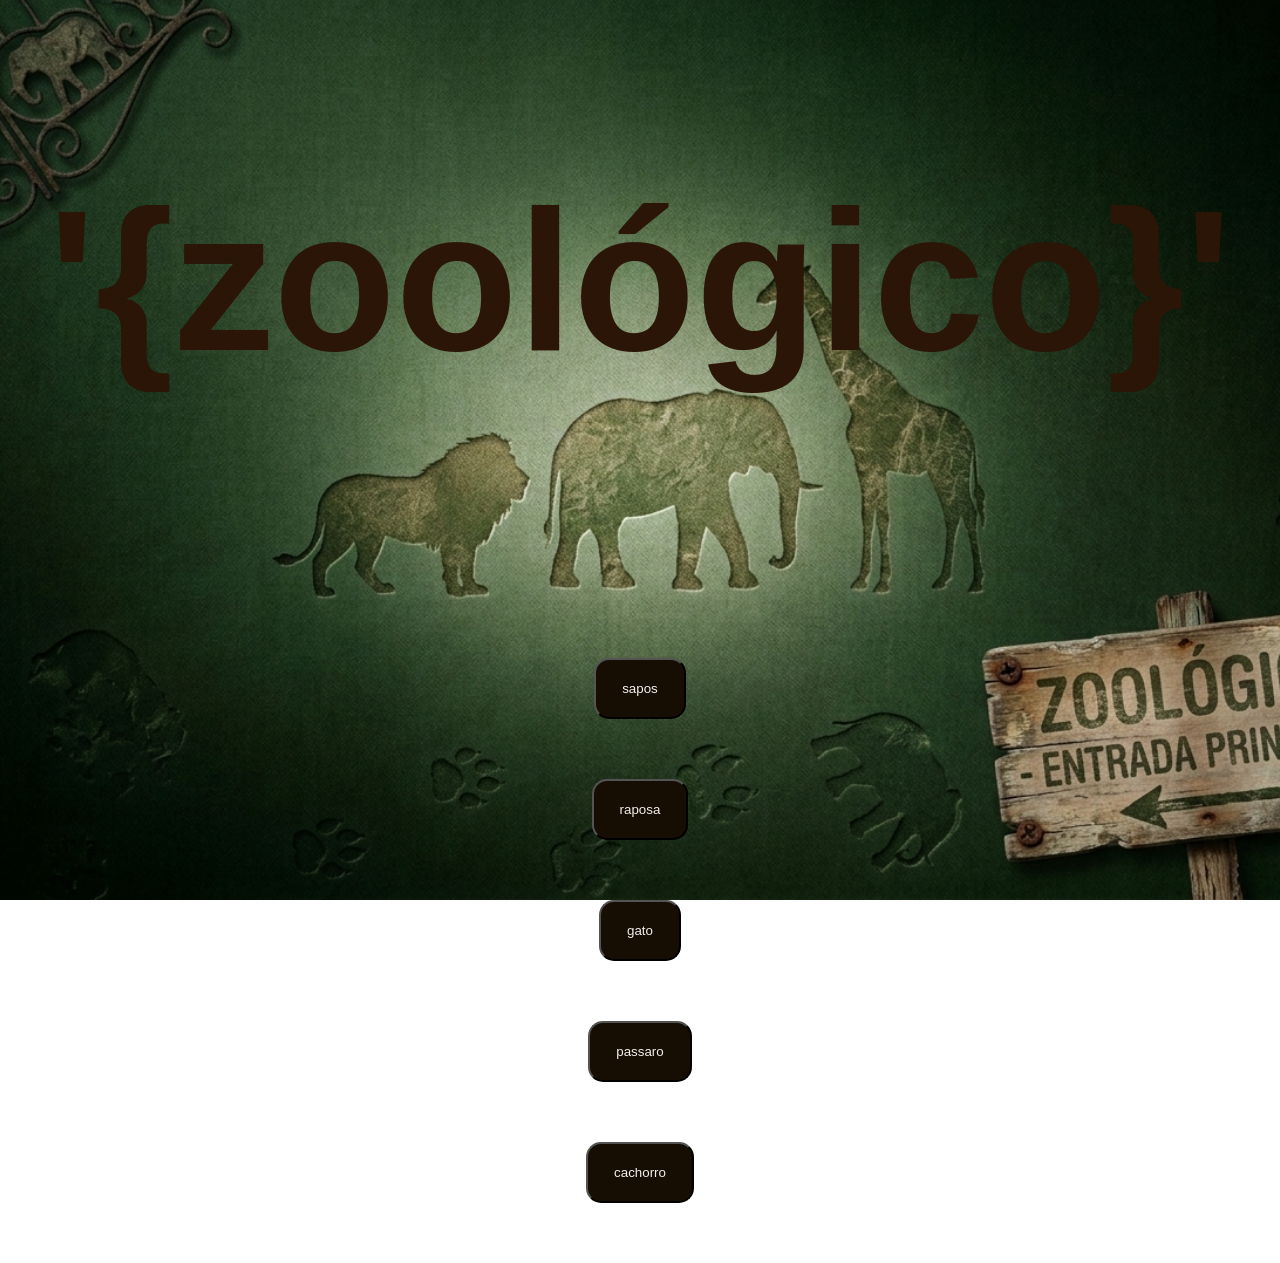
<file: index.html>
<!DOCTYPE html>
<html lang="pt">
<head>
    <meta charset="UTF-8">
    <meta name="viewport" content="width=device-width, initial-scale=1.0">
    <title>zoológico</title>
    <link rel="stylesheet" href="index.css">
</head>
<body>

    <h2>'{zoológico}'</h2>

    <br>
    <br>

<button>
    <a href="sapo.html">sapos</a>
</button>

<button>
    <a href="raposa.html">raposa</a>
</button>
<button>
    <a href="gato.html">gato</a>
</button>
<button>
    <a href="passaro.html">passaro</a>
</button>
<button>
    <a href="cachorro.html">cachorro</a>
</button>

</body>
</html>
</file>
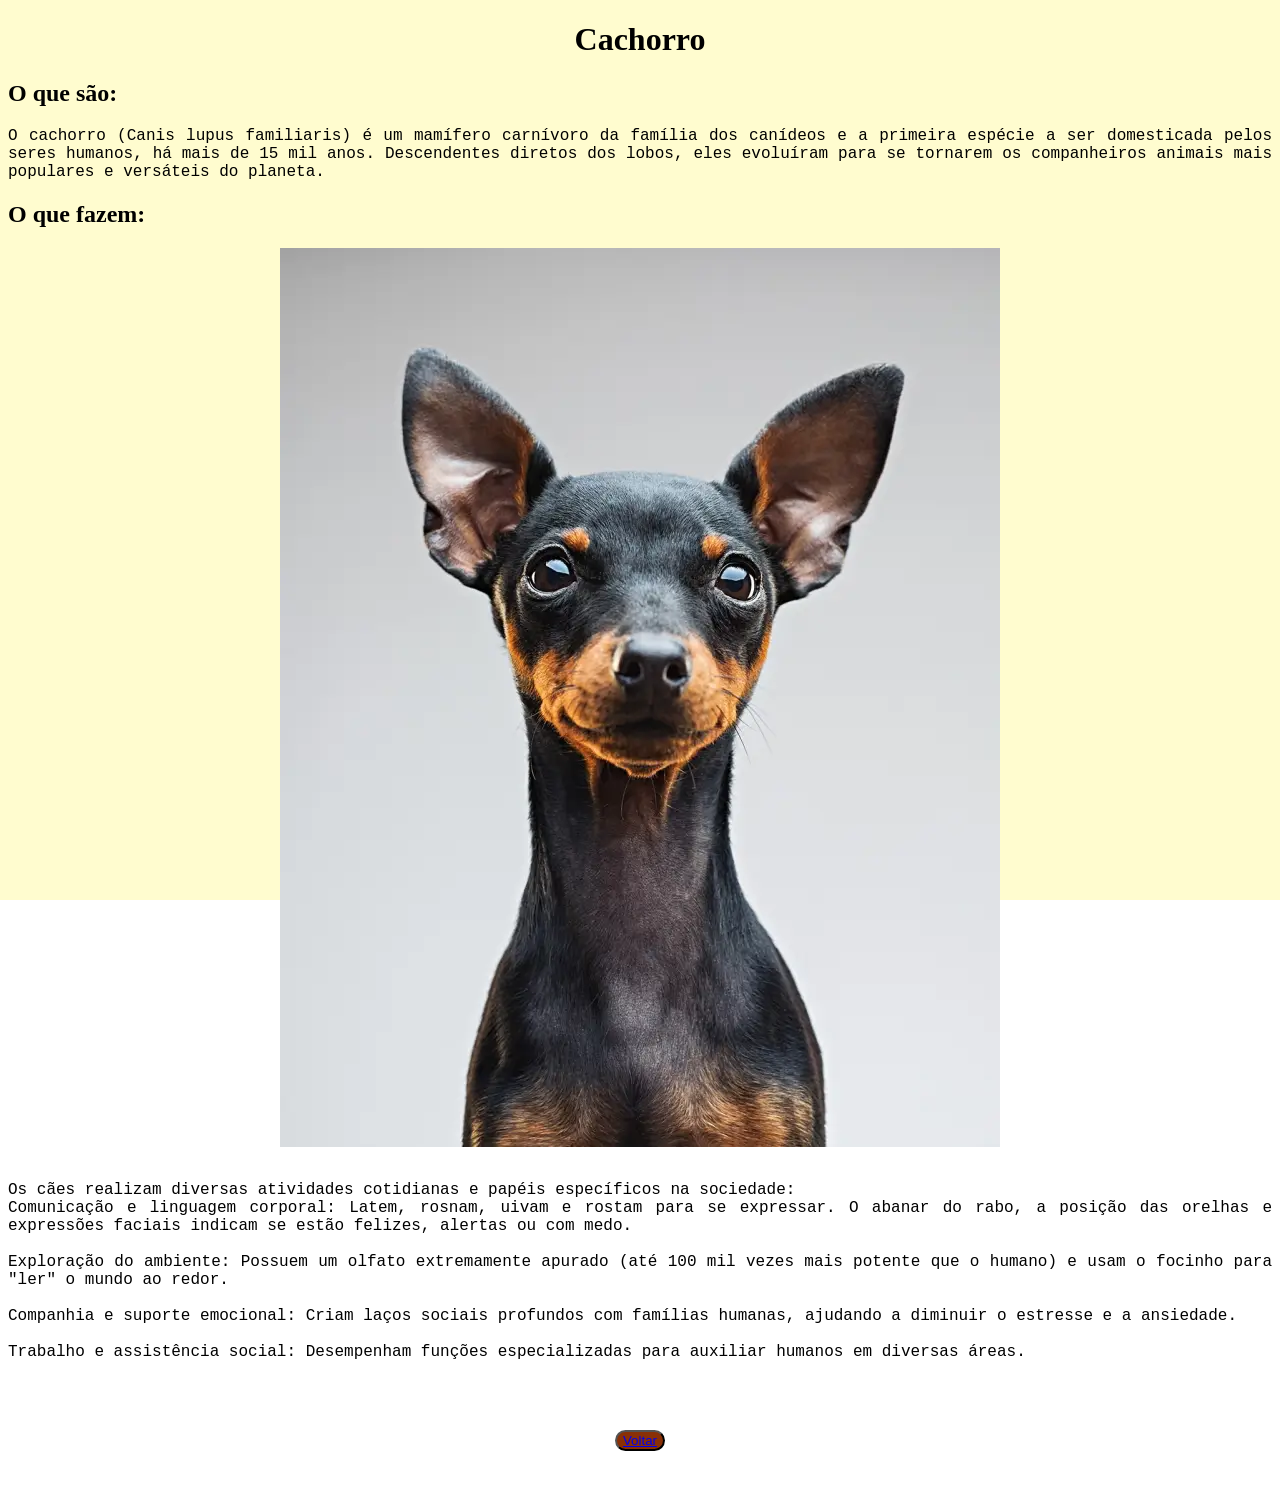
<file: cachorro.html>
<!DOCTYPE html>
<html lang="pt">
<head>
    <meta charset="UTF-8">
    <meta name="viewport" content="width=device-width, initial-scale=1.0">
    <title>Cachorro</title>
    <link rel="stylesheet" href="cachorro.css">
</head>
<body>
    <h1>Cachorro <br></h1>
    <h2>O que são: </h2>
    <p> O cachorro (Canis lupus familiaris) é um mamífero carnívoro da família dos canídeos e a primeira espécie a ser domesticada pelos seres humanos, há mais de 15 mil anos. Descendentes diretos dos lobos, eles evoluíram para se tornarem os companheiros animais mais populares e versáteis do planeta.</p>

    <h2>O que fazem:</h2>
    <img src="assets/cachorro_fundo2.webp" alt="">
    <p><br>Os cães realizam diversas atividades cotidianas e papéis específicos na sociedade: <br>

Comunicação e linguagem corporal: Latem, rosnam, uivam e rostam para se expressar. O abanar do rabo, a posição das orelhas e expressões faciais indicam se estão felizes, alertas ou com medo. <br>
<br>

Exploração do ambiente: Possuem um olfato extremamente apurado (até 100 mil vezes mais potente que o humano) e usam o focinho para "ler" o mundo ao redor. <br>
<br>
Companhia e suporte emocional: Criam laços sociais profundos com famílias humanas, ajudando a diminuir o estresse e a ansiedade. <br>
<br>
Trabalho e assistência social: Desempenham funções especializadas para auxiliar humanos em diversas áreas.</p>
<br>
<button>
<a href="index.html">Voltar</a>
</button>
</body>
    
</html>
</file>
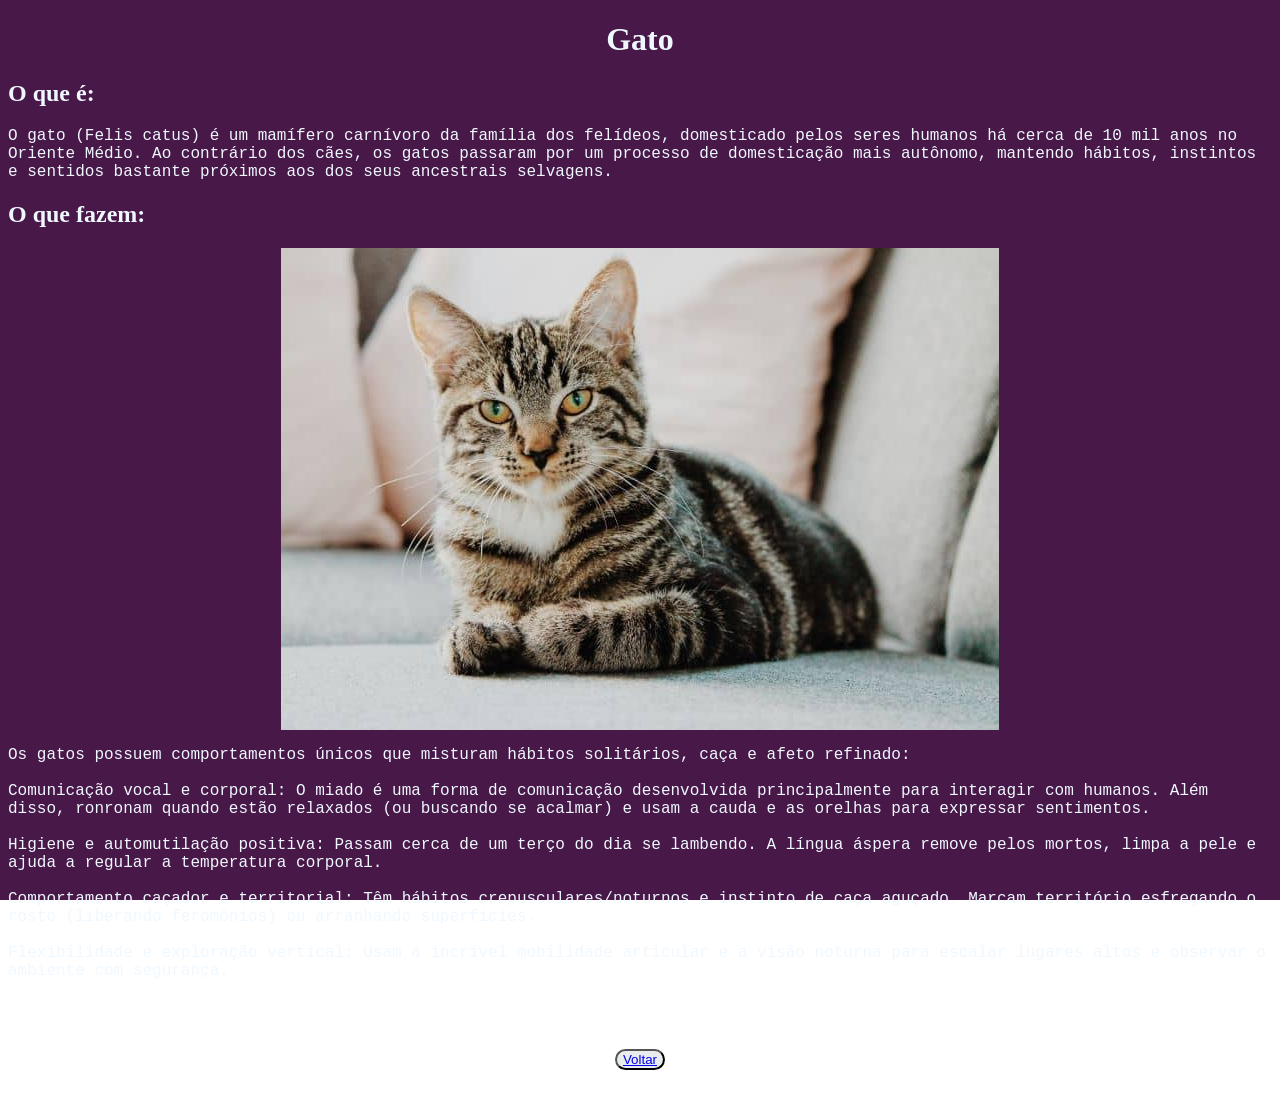
<file: gato.html>
<!DOCTYPE html>
<html lang="pt">
<head>
    <meta charset="UTF-8">
    <meta name="viewport" content="width=device-width, initial-scale=1.0">
    <title>Gato</title>
    <link rel="stylesheet" href="gato.css">
</head>
<body>
    <h1>Gato<br></h1>
    
    <h2>O que é: </h2>
    <p>O gato (Felis catus) é um mamífero carnívoro da família dos felídeos, domesticado pelos seres humanos há cerca de 10 mil anos no Oriente Médio. Ao contrário dos cães, os gatos passaram por um processo de domesticação mais autônomo, mantendo hábitos, instintos e sentidos bastante próximos aos dos seus ancestrais selvagens.</p>
    <h2>O que fazem:</h2>
    <img src="assets/gato_fundo2.jpg" alt="">

    <p>Os gatos possuem comportamentos únicos que misturam hábitos solitários, caça e afeto refinado: <br>
        <br>

Comunicação vocal e corporal: O miado é uma forma de comunicação desenvolvida principalmente para interagir com humanos. Além disso, ronronam quando estão relaxados (ou buscando se acalmar) e usam a cauda e as orelhas para expressar sentimentos. <br>
<br>
Higiene e automutilação positiva: Passam cerca de um terço do dia se lambendo. A língua áspera remove pelos mortos, limpa a pele e ajuda a regular a temperatura corporal. <br>
<br>
Comportamento caçador e territorial: Têm hábitos crepusculares/noturnos e instinto de caça aguçado. Marcam território esfregando o rosto (liberando feromônios) ou arranhando superfícies. <br>
<br>
Flexibilidade e exploração vertical: Usam a incrível mobilidade articular e a visão noturna para escalar lugares altos e observar o ambiente com segurança.</p>
<br>
<button>
<a href="index.html">Voltar</a>
</button>
</body>
    
</html>
</file>
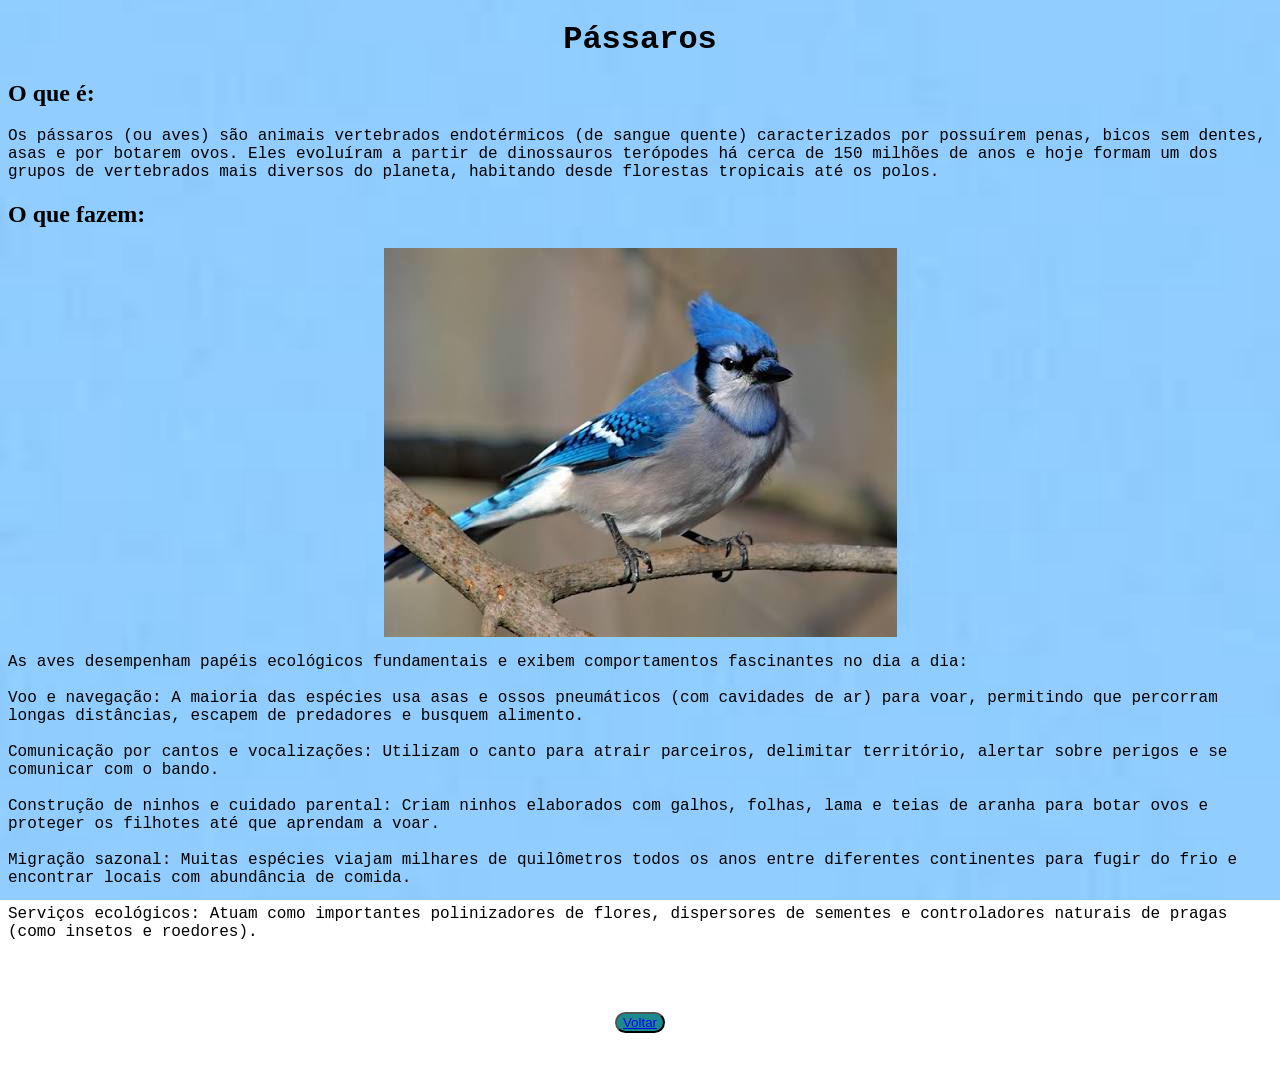
<file: passaro.html>
<!DOCTYPE html>
<html lang="pt">
<head>
    <meta charset="UTF-8">
    <meta name="viewport" content="width=device-width, initial-scale=1.0">
    <title>Passaros</title>
    <link rel="stylesheet" href="passaro.css">
</head>
<body>
    <h1>Pássaros<br></h1>
    
    <h2>O que é: </h2>
    <p>Os pássaros (ou aves) são animais vertebrados endotérmicos (de sangue quente) caracterizados por possuírem penas, bicos sem dentes, asas e por botarem ovos. Eles evoluíram a partir de dinossauros terópodes há cerca de 150 milhões de anos e hoje formam um dos grupos de vertebrados mais diversos do planeta, habitando desde florestas tropicais até os polos.
    <h2>O que fazem:</h2></p>
<img src="assets/passaro_fundo.jpg" alt="">
    <p>As aves desempenham papéis ecológicos fundamentais e exibem comportamentos fascinantes no dia a dia: <br>
        <br>

Voo e navegação: A maioria das espécies usa asas e ossos pneumáticos (com cavidades de ar) para voar, permitindo que percorram longas distâncias, escapem de predadores e busquem alimento.
<br>
<br>
Comunicação por cantos e vocalizações: Utilizam o canto para atrair parceiros, delimitar território, alertar sobre perigos e se comunicar com o bando.
<br>
<br>
Construção de ninhos e cuidado parental: Criam ninhos elaborados com galhos, folhas, lama e teias de aranha para botar ovos e proteger os filhotes até que aprendam a voar.
<br>
<br>
Migração sazonal: Muitas espécies viajam milhares de quilômetros todos os anos entre diferentes continentes para fugir do frio e encontrar locais com abundância de comida.
<br>
<br>
Serviços ecológicos: Atuam como importantes polinizadores de flores, dispersores de sementes e controladores naturais de pragas (como insetos e roedores). <br>
        <br>

<br>
<button>
<a href="index.html">Voltar</a>
</button>
</body>
    
</html>
</file>
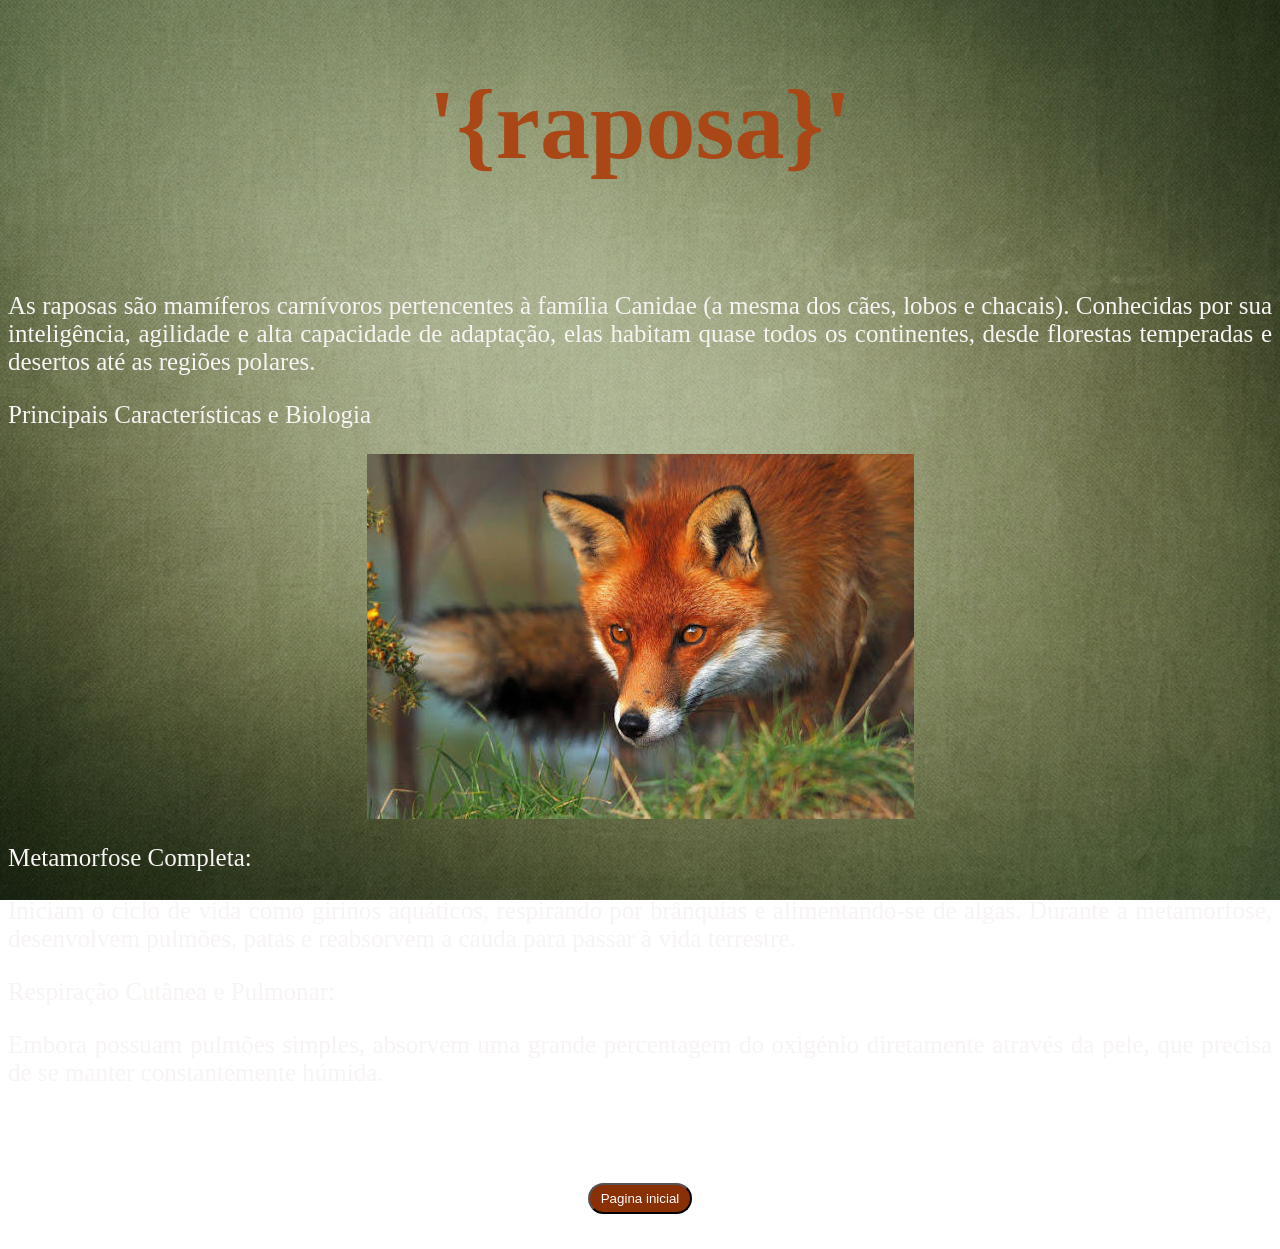
<file: raposa.html>
<!DOCTYPE html>
<html lang="pt">
<head>
    <meta charset="UTF-8">
    <meta name="viewport" content="width=device-width, initial-scale=1.0">
    <title>Raposa</title>
    <link rel="stylesheet" href="raposa.css">
</head>
<body>
    <h1>'{raposa}'</h1>
    <br>
    <p>As raposas são mamíferos carnívoros pertencentes à família Canidae (a mesma dos cães, lobos e chacais). Conhecidas por sua inteligência, agilidade e alta capacidade de adaptação, elas habitam quase todos os continentes, desde florestas temperadas e desertos até as regiões polares.</p>

<p>Principais Características e Biologia</p>
<img src="assets/raposa2.jpg" alt="">
<p>Metamorfose Completa:</p> 

<p>Iniciam o ciclo de vida como girinos aquáticos, respirando por brânquias e alimentando-se de algas. Durante a metamorfose, desenvolvem pulmões, patas e reabsorvem a cauda para passar à vida terrestre.</p>

<p>Respiração Cutânea e Pulmonar:</p> 

<p>Embora possuam pulmões simples, absorvem uma grande percentagem do oxigénio diretamente através da pele, que precisa de se manter constantemente húmida.
</p>

    <br>
    <br>
    <button>
        <a href="index.html">Pagina inicial</a>
    </button>
</body>
</html>
</file>
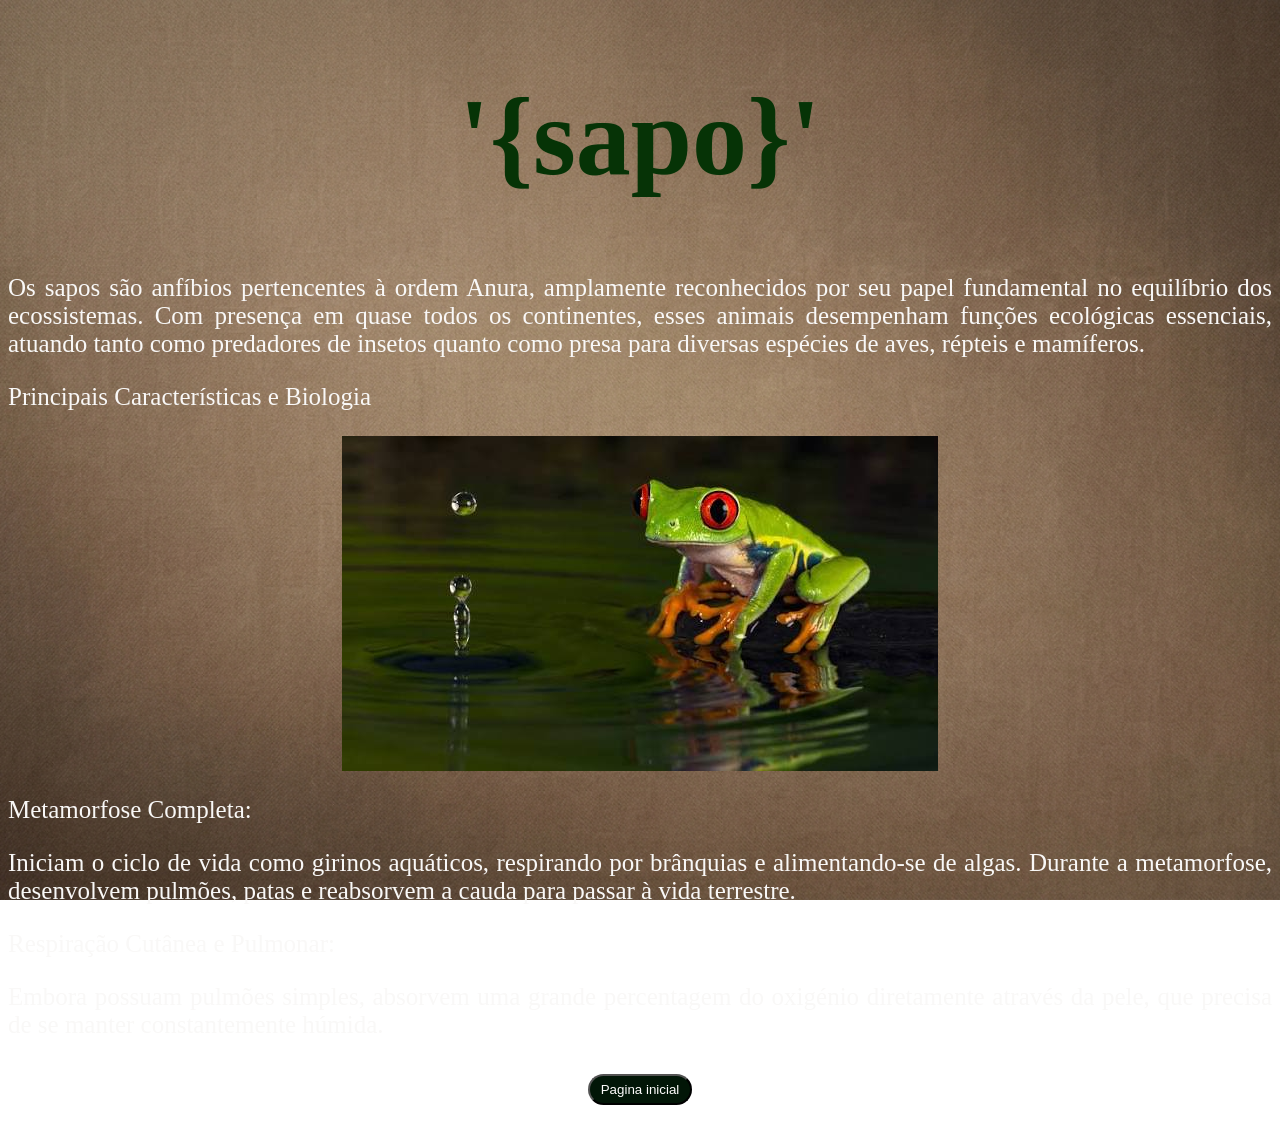
<file: sapo.html>
<!DOCTYPE html>
<html lang="pt">
<head>
    <meta charset="UTF-8">
    <meta name="viewport" content="width=device-width, initial-scale=1.0">
    <title>sapo</title>
    <link rel="stylesheet" href="sapo.css">
</head>
<body>
    <h1>'{sapo}'</h1>
    

    <p>Os sapos são anfíbios pertencentes à ordem Anura, amplamente reconhecidos por seu papel fundamental no equilíbrio dos ecossistemas. Com presença em quase todos os continentes, esses animais desempenham funções ecológicas essenciais, atuando tanto como predadores de insetos quanto como presa para diversas espécies de aves, répteis e mamíferos.</p>

<p>Principais Características e Biologia</p>
<img src="assets/sapoo.jpg" alt="sapo em um lago com uma gota de agua em movimento">

<p>Metamorfose Completa:</p>

<p>Iniciam o ciclo de vida como girinos aquáticos, respirando por brânquias e alimentando-se de algas. Durante a metamorfose, desenvolvem pulmões, patas e reabsorvem a cauda para passar à vida terrestre.</p>

<p>Respiração Cutânea e Pulmonar:</p>

<p>Embora possuam pulmões simples, absorvem uma grande percentagem do oxigénio diretamente através da pele, que precisa de se manter constantemente húmida.</p>

<button>
    <a href="index.html">Pagina inicial</a>
</button>
</body>
</html>
</file>
<file: index.css>
body{
    background-image: url(assets/verdefundo\ zoo.jpg);
    background-attachment: fixed;
    background-size: cover;
    background-position: center;
}

h2{
    text-align: center;
    color: rgb(42, 21, 7);
    font-size: 200px;
    font-family:'Segoe UI', Tahoma, Geneva, Verdana, sans-serif
}

p {
  text-align:left;
  color:rgb(251, 249, 249);
  font-size: 20px;

}

button {
    display: block;
    margin: 60px auto;
    background-color: rgb(23, 14, 3);
    border-radius: 15px;
}

a{
    display: block;
    color: rgb(243, 238, 238);
    text-decoration: none;
    margin: 20px;

}
</file>
<file: cachorro.css>
body{
    background-image: url(assets/amarelo_fundo.jpg);
    background-attachment: fixed;
    background-size: cover;
    background-position: center;
}

h1 {
    text-align: center;
    color:black
}

img {
    display: block;
    margin-left: auto;
    margin-right: auto;
}
p {
    font-family: 'Courier New', Courier, monospace;
    text-align: justify;

}

button {
    display: block;
    margin: 35px auto;
    background-color: rgb(137, 48, 6);
    border-radius: 50px;
}
</file>
<file: gato.css>
body{
    background-image: url(assets/roxa_fundo.jpg);
    background-attachment: fixed;
    background-size: cover;
    background-position: center;
}
h1 {
    text-align: center;
    color:aliceblue
}
h2{
    color: aliceblue;
}
p{
    font-family: 'Courier New', Courier, monospace;
    color: aliceblue
}
p {
    font-family: 'Courier New', Courier, monospace;
    color:aliceblue
}

img {
    display: block;
    margin-left: auto;
    margin-right: auto;
}

button {
    display: block;
    margin: 35px auto;
    background-color: rgb(233, 236, 236);
    border-radius: 50px;
}
</file>
<file: passaro.css>
body { 
       background-image: url(assets/azul_fundo.jpg);
       background-attachment: fixed;
       background-position: center;
       background-size: cover;
}
h1 {
    text-align: center;
    font-family: 'Courier New', Courier, monospace;
    color: black

}
h2 {
    color: black
}
p {
    font-family: 'Courier New', Courier, monospace;
    color: black
}button {
    display: block;
    margin: 35px auto;
    background-color: rgb(28, 137, 143);
    border-radius: 50px;
}

img {
    display: block;
    margin-left: auto;
    margin-right: auto;
}
</file>
<file: raposa.css>
body{
    background-image: url(assets/2fundoverde2.jpg);
    background-attachment: fixed;
    background-size: cover;
    background-position: center;
}

button {
    display: block;
    margin: 35px auto;
    background-color: rgb(137, 48, 6);
    border-radius: 50px;
}
a{
    display: block;
    color: rgb(254, 252, 252);
    text-decoration: none;
    margin: 5px;
}

p{
    text-align:justify;
    color: rgb(247, 244, 243);
    font-size: 25px;
    margin-left: auto;
}

h1{
    text-align: center;
    color: rgb(170, 71, 22);
    font-size: 100px;
}

img{
    display: block;
    margin-left: auto;
    margin-right: auto;
}
</file>
<file: sapo.css>
body{
    background-image: url(assets/fundo.jpg);
    background-attachment: fixed;
    background-size: cover;
    background-position: center;
}
h1 {
    text-align:center;
    color: rgb(6, 51, 6);
    font-size: 110px;

}
p { 
  text-align:justify;
  color: rgb(249, 248, 247);
  font-size: 25px;
  margin-left: auto;
}
button {
    display: block;
    margin: 35px auto;
    background-color: rgb(2, 22, 7);
    border-radius: 50px;
}
a{
    display: block;
    color: rgb(254, 252, 252);
    text-decoration: none;
    margin: 5px;
}

img{
    display: block;
    margin-left: auto;
    margin-right: auto;
}
</file>
